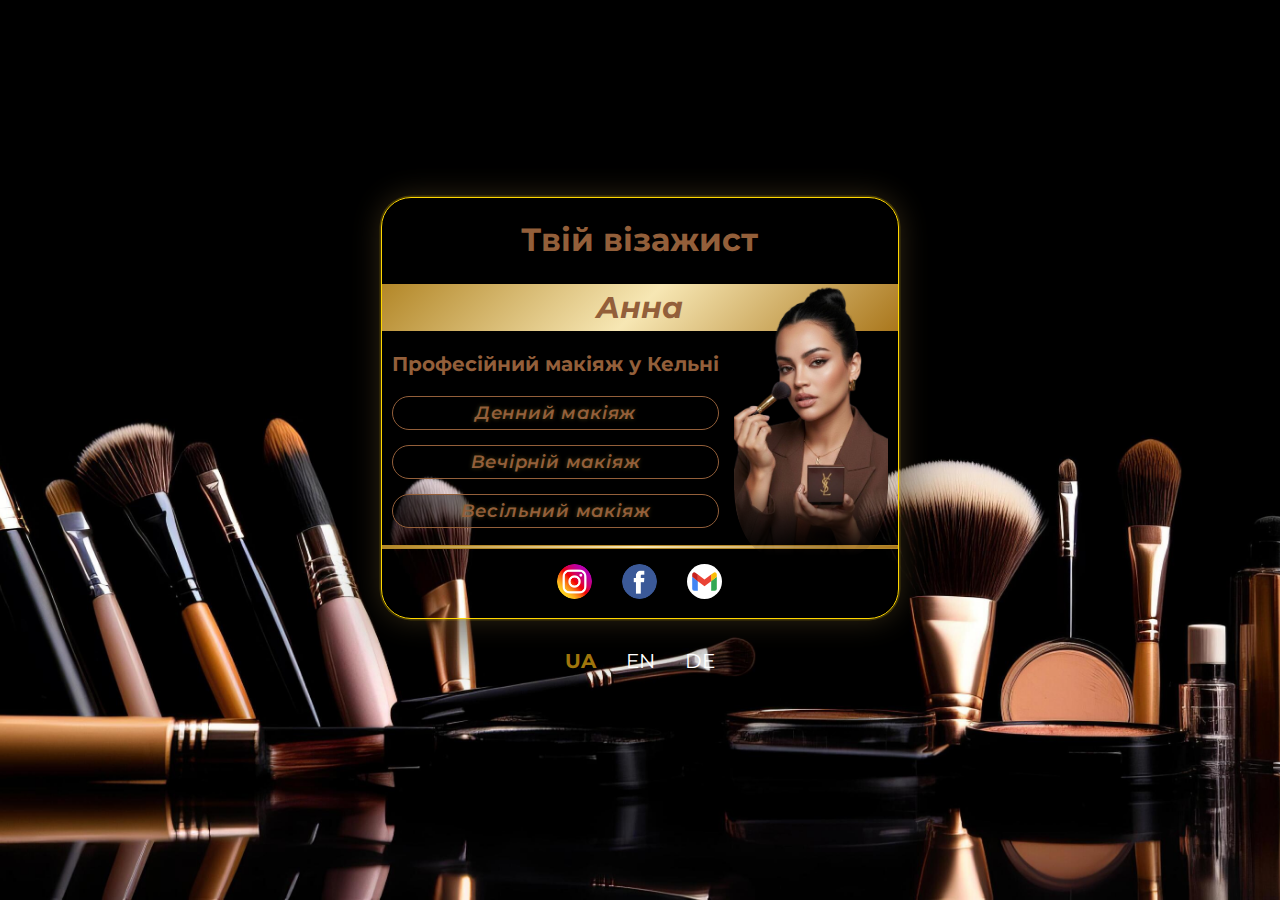
<file: index.html>
<!DOCTYPE html>
<html lang="en">
<head>
  <meta charset="UTF-8">
  <meta name="viewport" content="width=device-width, initial-scale=1.0">
  <title>Makeup</title>
  <link rel="stylesheet" href="style.css">
</head>
<body>
  <div class="wrapper">
    <div class="container">
      <h1>Твій візажист</h1>
      <h2 class="name">Анна</h2>
    <div class="block_container">
      <div class="block_text">
        <h3 class="block_title">Професійний макіяж у Кельні</h3>
          <div class="list">
             <ul>
            <li><a href="day_makeup.html">Денний макіяж</a></li>
            <li><a href="evening_makeup.html">Вечірній макіяж</a></li>
            <li><a href="wedding_makeup.html">Весільний макіяж</a></li>
          </ul>
          </div>
         
      </div>
      <div class="block_image">
        <img src="image/makeup_specialist.png" alt="photo">
      </div>
    </div>
    <div class="line">
      <p><span></span></p>
    </div>
     <div class="icons">
      <div class="instagram">
        <a href="#">
          <img src="icon/free-icon-social-15707749.png" alt="instagram">
        </a>
      </div>
      <div class="facebook">
        <a href="#">
          <img src="icon/free-icon-facebook-145802.png" alt="facebook">
        </a>
      </div>
      <div class="gmail">
        <a href="#">
          <img src="icon/gmail.svg" alt="gmail">
        </a>
      </div>
    </div>
    </div>

    <div class="buttons">
      <div class="ua">
        <a href="#" style="color:rgb(160, 118, 12);"><b>UA</b></a>
      </div>
      <div class="en">
        <a href="index_en.html">EN</a>
      </div>
      <div class="de">
        <a href="index_de.html">DE</a>
      </div>
    </div>
    
  </div>
  
  
</body>
</html>
</file>
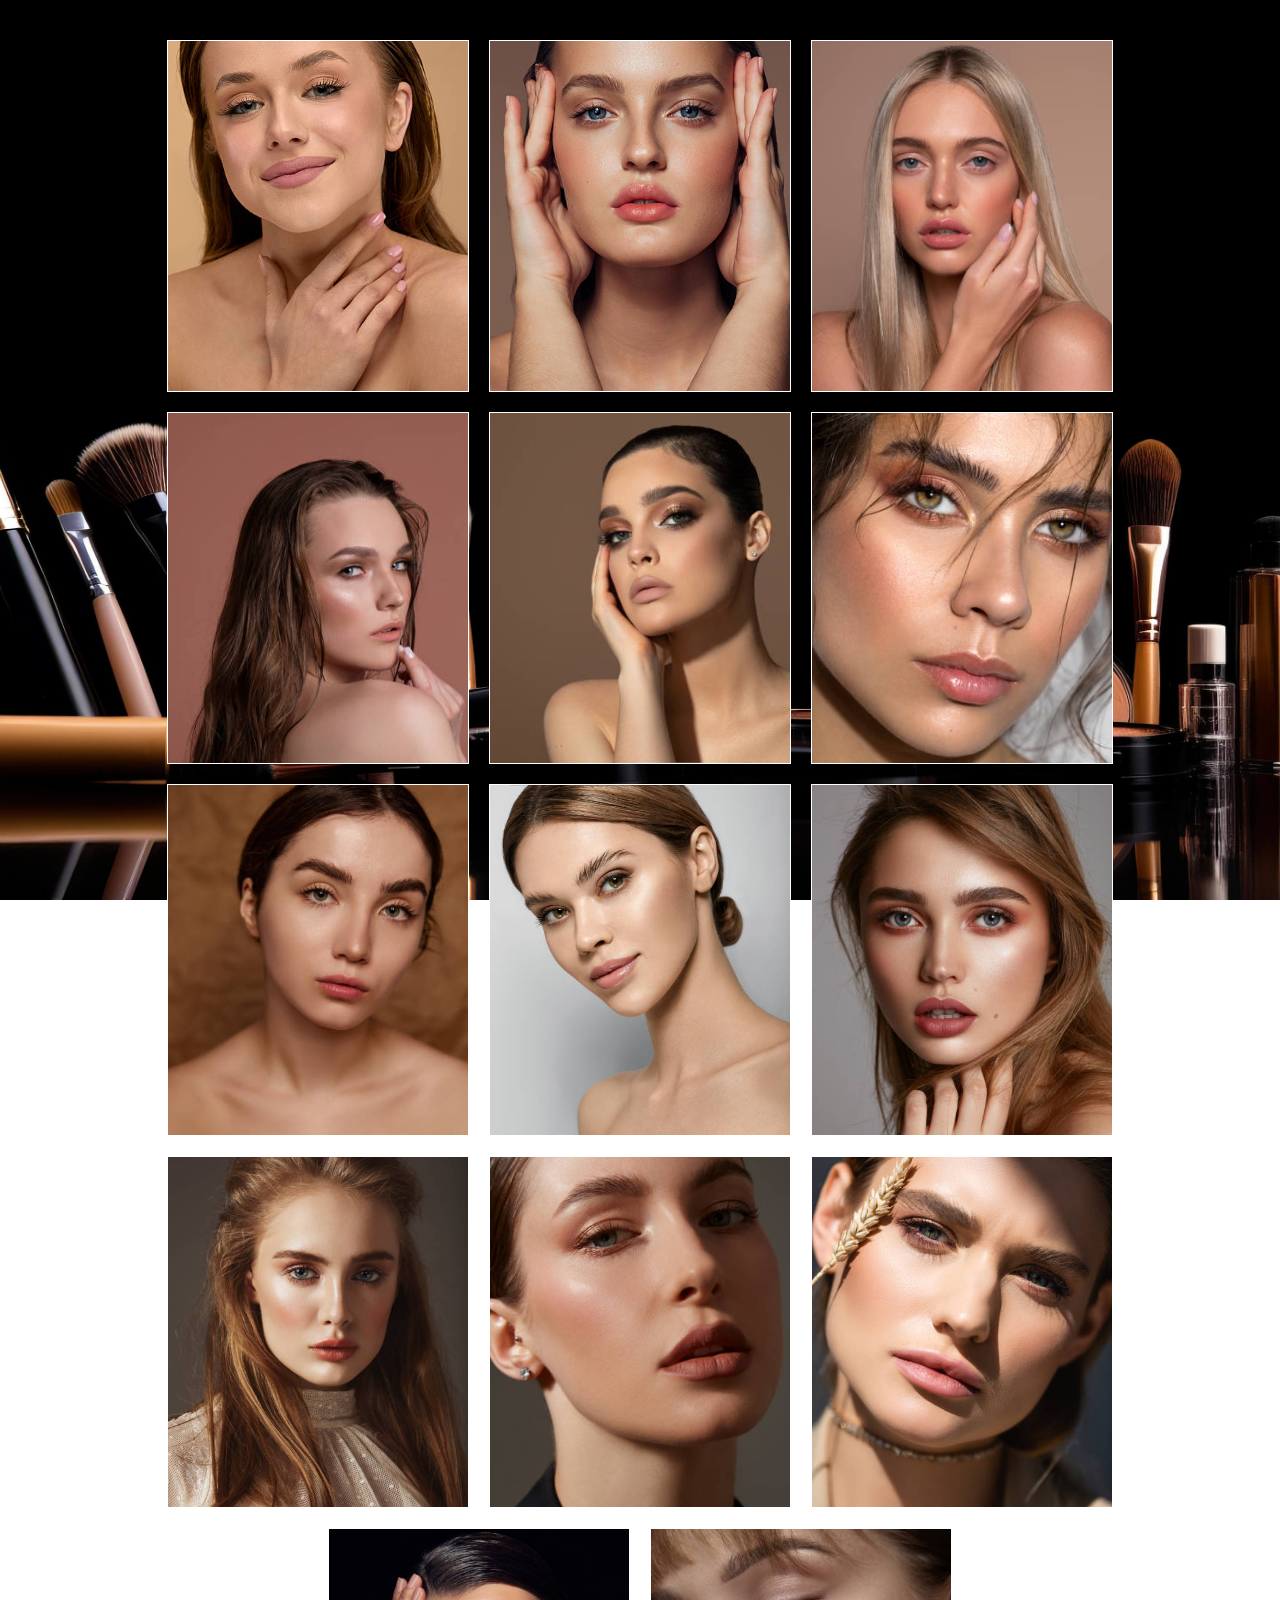
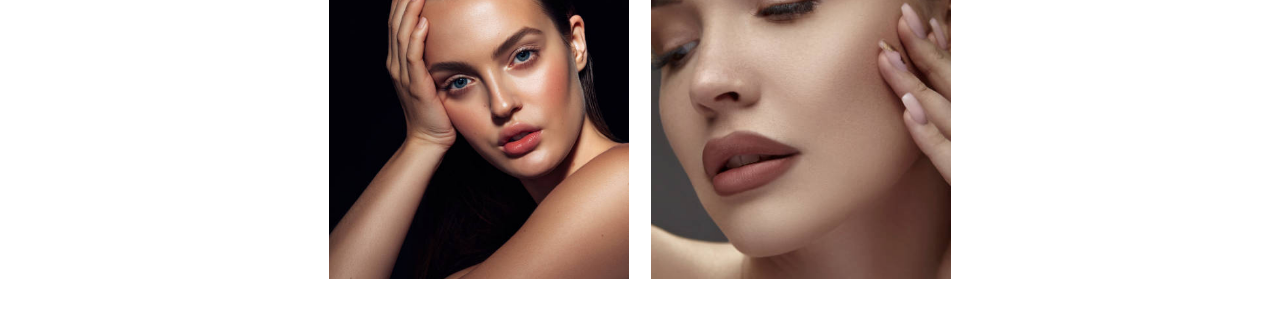
<file: day_makeup.html>
<!DOCTYPE html>
<html lang="en">
<head>
  <meta charset="UTF-8">
  <meta name="viewport" content="width=device-width, initial-scale=1.0">
  <title>Day Makeup</title>
  <link rel="stylesheet" href="makeup_portfolio.css">
</head>
<body>
  <div class="wrapper">
     <!-- <div class="arrow">
        <a href="index.html">
        <img src="icon/arrow.svg" alt="arrow">
        </a>
    </div> -->
    <div class="portfolio_container">
      <div class="portfolio">
        <div class="foto">
          <img src="image/day/1.jpg" alt="1">
        </div>
        <div class="foto">
          <img src="image/day/2.jpg" alt="2">
        </div>
        <div class="foto">
          <img src="image/day/3.jpg" alt="3">
        </div>
        <div class="foto">
          <img src="image/day/4.jpg" alt="4">
        </div>
        <div class="foto">
          <img src="image/day/5.jpg" alt="5">
        </div>
        <div class="foto">
          <img src="image/day/6.jpg" alt="6">
        </div>
        <div class="foto">
          <img src="image/day/7.jpg" alt="7">
        </div>
        <div class="foto">
          <img src="image/day/8.jpg" alt="8">
        </div>
        <div class="foto">
          <img src="image/day/9.jpg" alt="9">
        </div>
        <div class="foto">
          <img src="image/day/10.jpg" alt="10">
        </div>
        <div class="foto">
          <img src="image/day/11.jpg" alt="11">
        </div>
        <div class="foto">
          <img src="image/day/12.jpg" alt="12">
        </div>
        <div class="foto">
          <img src="image/day/13.jpg" alt="13">
        </div>
        <div class="foto">
          <img src="image/day/14.jpg" alt="14">
        </div>
      </div>
    </div>
  </div>
</body>
</html>
</file>
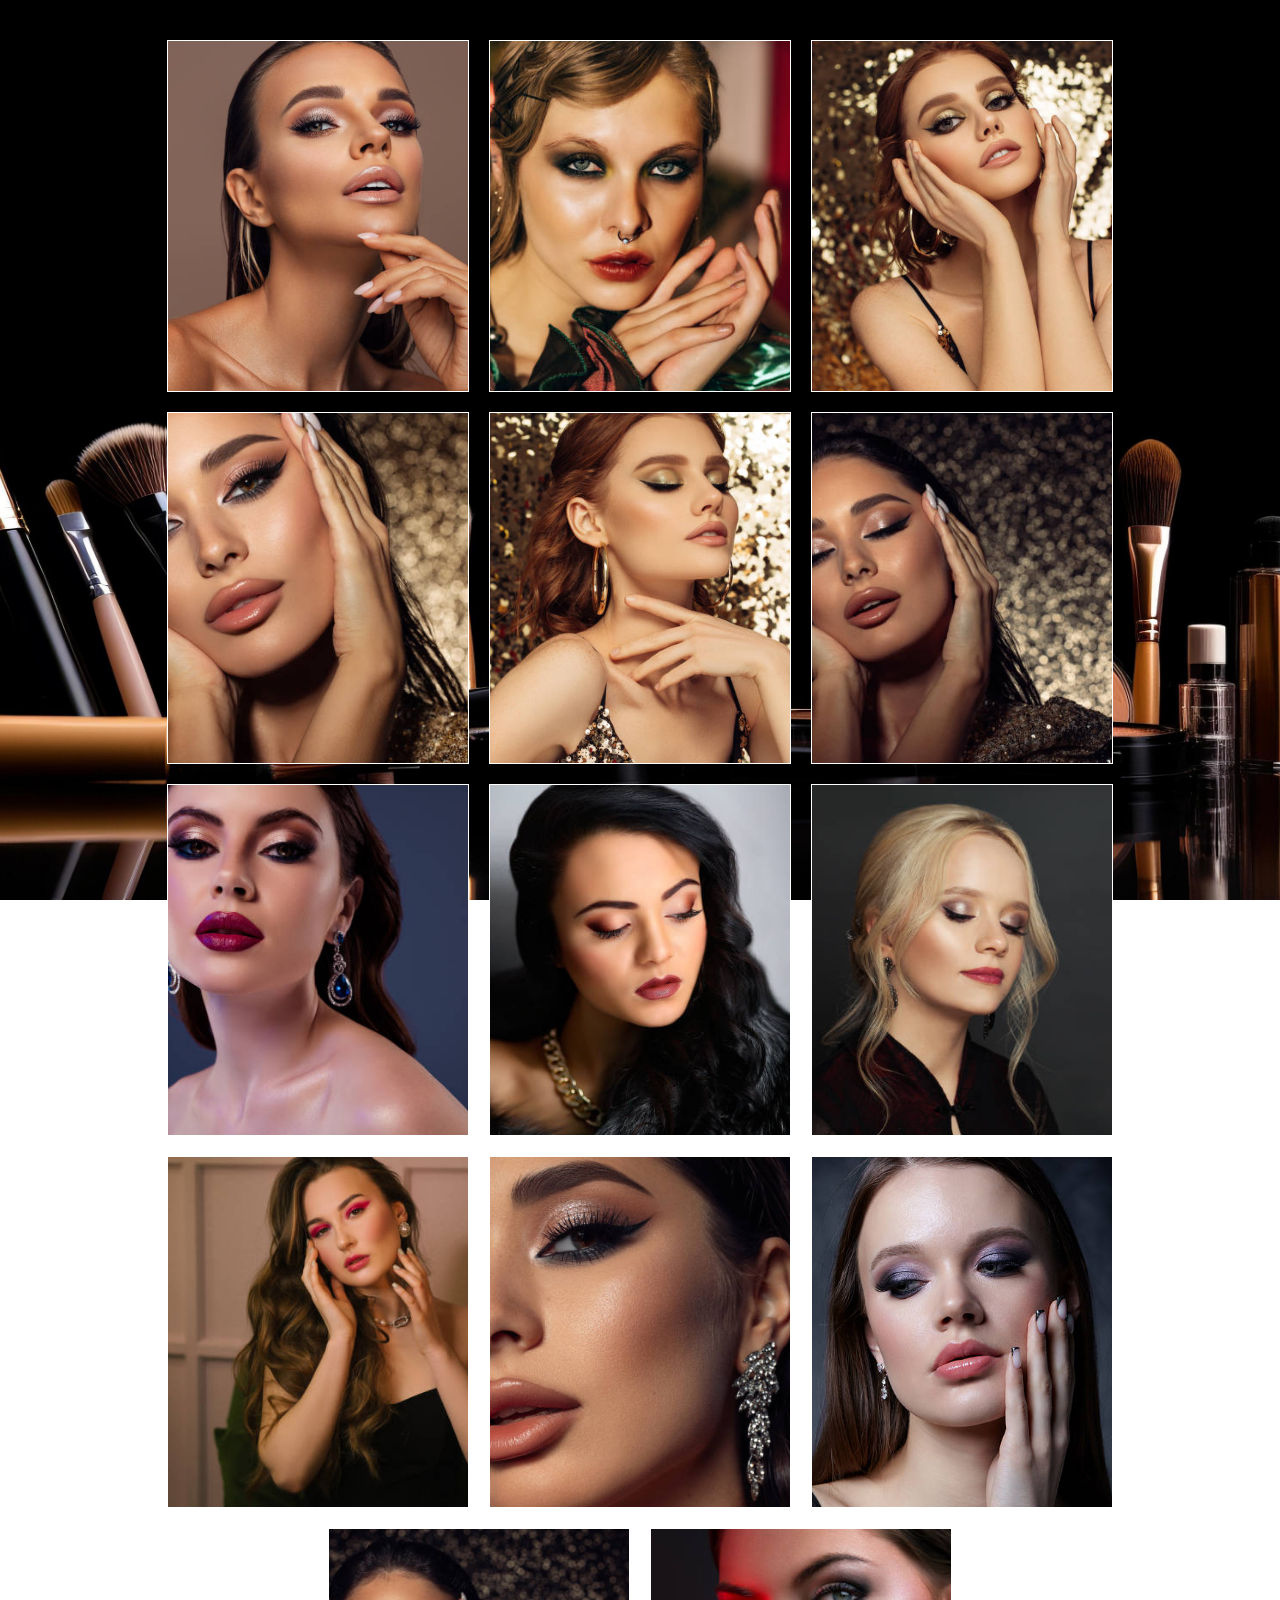
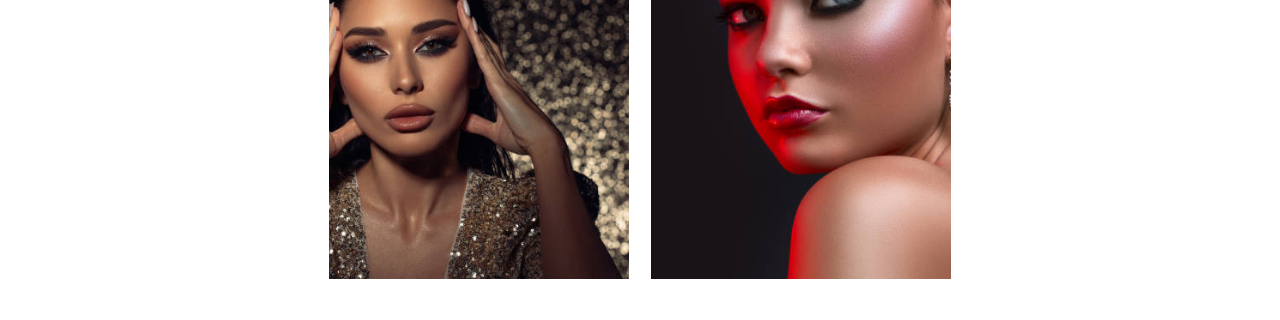
<file: evening_makeup.html>
<!DOCTYPE html>
<html lang="en">
<head>
  <meta charset="UTF-8">
  <meta name="viewport" content="width=device-width, initial-scale=1.0">
  <title>Evening Makeup</title>
  <link rel="stylesheet" href="makeup_portfolio.css">
</head>
<body>
  <div class="wrapper">
     <!-- <div class="arrow">
        <a href="index.html">
        <img src="icon/arrow.svg" alt="arrow">
        </a>
    </div> -->
    <div class="portfolio_container">
      <div class="portfolio">
        <div class="foto">
          <img src="image/evening/1.jpg" alt="1">
        </div>
        <div class="foto">
          <img src="image/evening/2.jpg" alt="2">
        </div>
        <div class="foto">
          <img src="image/evening/3.jpg" alt="3">
        </div>
        <div class="foto">
          <img src="image/evening/4.jpg" alt="4">
        </div>
        <div class="foto">
          <img src="image/evening/5.jpg" alt="5">
        </div>
        <div class="foto">
          <img src="image/evening/6.jpg" alt="6">
        </div>
        <div class="foto">
          <img src="image/evening/7.jpg" alt="7">
        </div>
        <div class="foto">
          <img src="image/evening/8.jpg" alt="8">
        </div>
        <div class="foto">
          <img src="image/evening/9.jpg" alt="9">
        </div>
        <div class="foto">
          <img src="image/evening/10.jpg" alt="10">
        </div>
        <div class="foto">
          <img src="image/evening/11.jpg" alt="11">
        </div>
        <div class="foto">
          <img src="image/evening/12.jpg" alt="12">
        </div>
        <div class="foto">
          <img src="image/evening/13.jpg" alt="13">
        </div>
        <div class="foto">
          <img src="image/evening/14.jpg" alt="14">
        </div>
      </div>
    </div>
  </div>
</body>
</html>
</file>
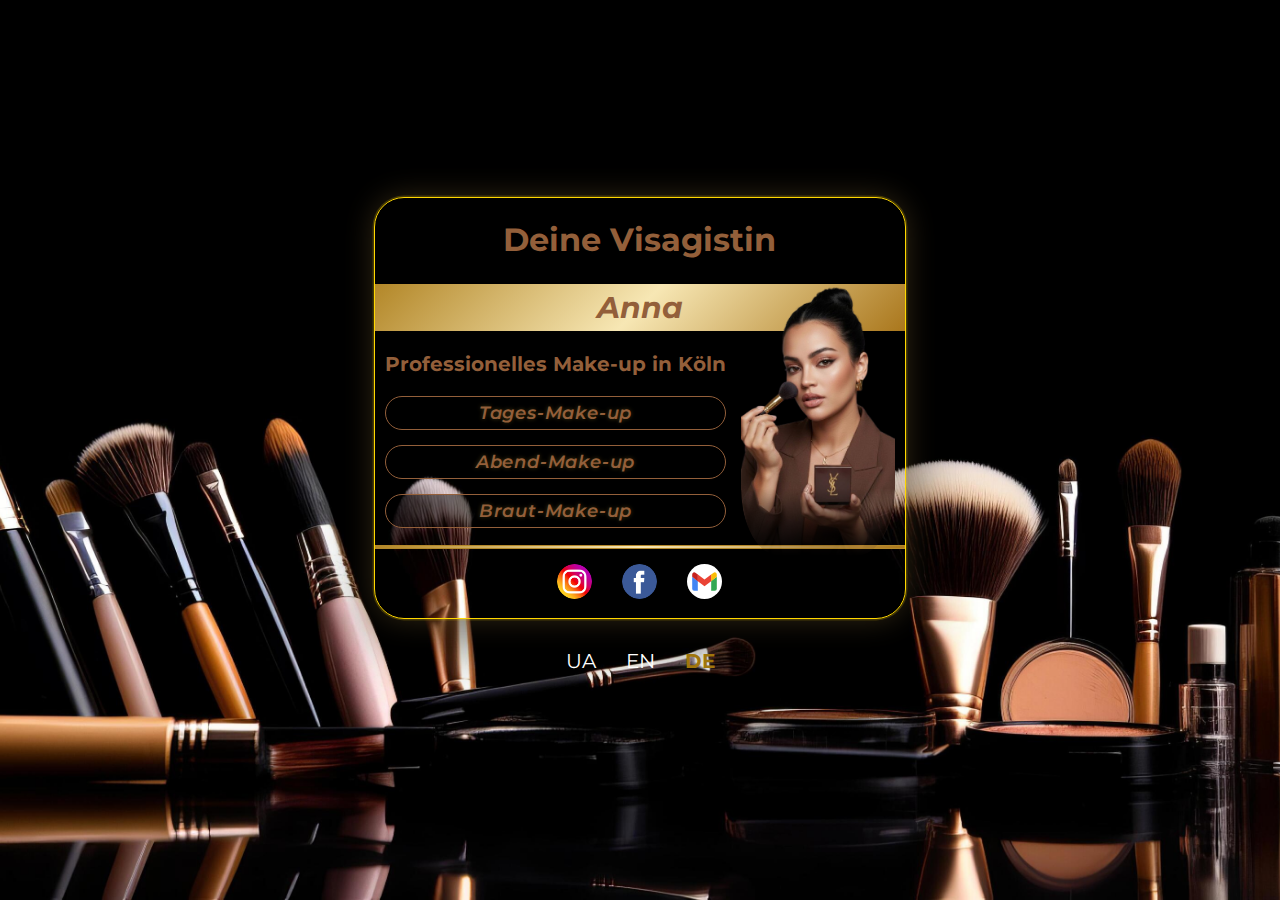
<file: index_de.html>
<!DOCTYPE html>
<html lang="en">
<head>
  <meta charset="UTF-8">
  <meta name="viewport" content="width=device-width, initial-scale=1.0">
  <title>Makeup</title>
  <link rel="stylesheet" href="style.css">
</head>
<body>
  <div class="wrapper">
    <div class="container">
      <h1>Deine Visagistin</h1>
      <h2 class="name">Anna</h2>
    <div class="block_container">
      <div class="block_text">
        <h3 class="block_title">Professionelles Make-up in Köln</h3>
          <div class="list">
             <ul>
            <li><a href="day_makeup.html">Tages-Make-up</a></li>
            <li><a href="evening_makeup.html">Abend-Make-up</a></li>
            <li><a href="wedding_makeup.html">Braut-Make-up</a></li>
          </ul>
          </div>
         
      </div>
      <div class="block_image">
        <img src="image/makeup_specialist.png" alt="photo">
      </div>
    </div>
    <div class="line">
      <p><span></span></p>
    </div>
     <div class="icons">
      <div class="instagram">
        <a href="#">
          <img src="icon/free-icon-social-15707749.png" alt="instagram">
        </a>
      </div>
      <div class="facebook">
        <a href="#">
          <img src="icon/free-icon-facebook-145802.png" alt="facebook">
        </a>
      </div>
      <div class="gmail">
        <a href="#">
          <img src="icon/gmail.svg" alt="gmail">
        </a>
      </div>
    </div>
    </div>

    <div class="buttons">
      <div class="ua">
        <a href="index.html">UA</a>
      </div>
      <div class="en">
        <a href="index_en.html">EN</a>
      </div>
      <div class="de">
        <a href="#" style="color:rgb(160, 118, 12)";><b>DE</b></a>
      </div>
    </div>
    
  </div>
  
  
</body>
</html>
</file>
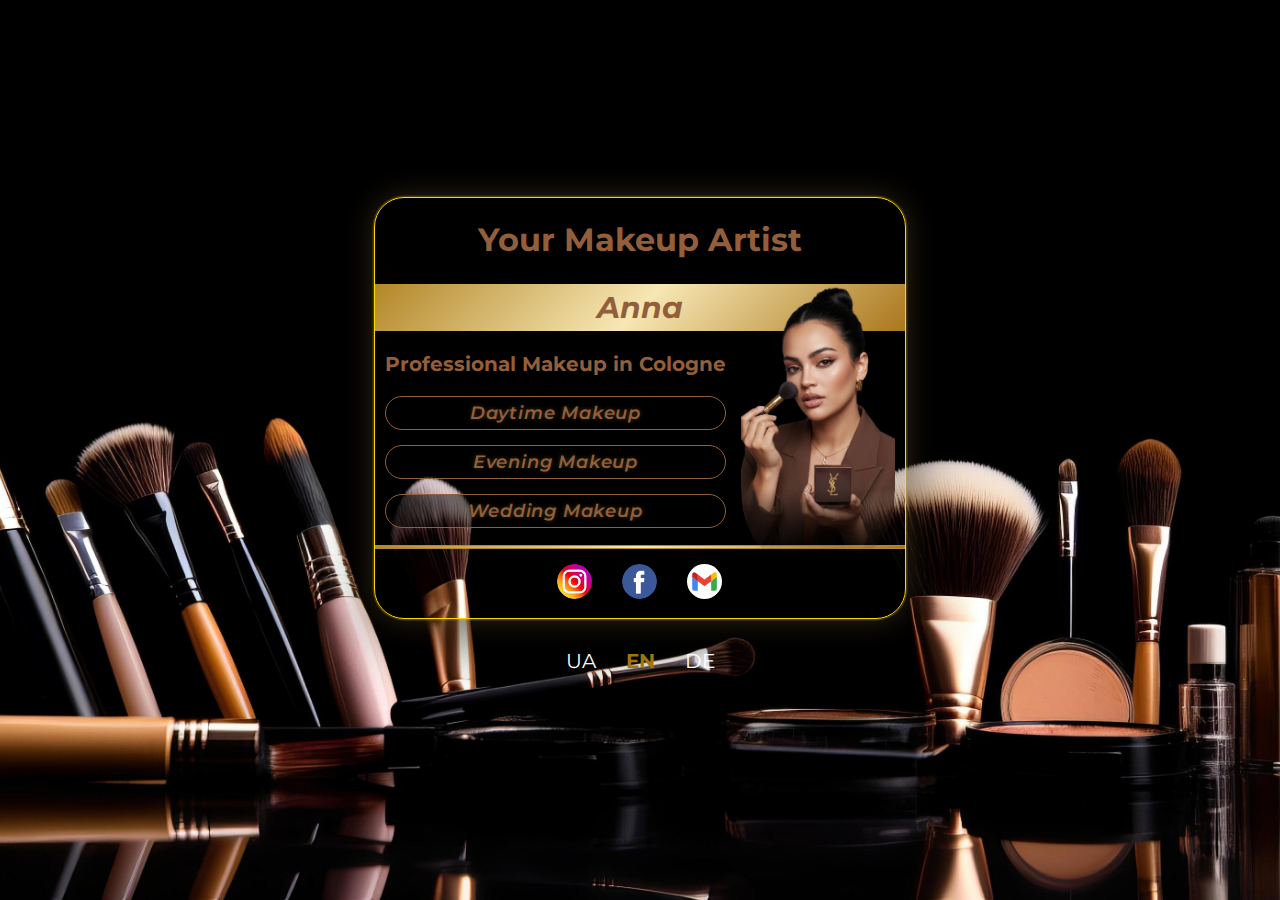
<file: index_en.html>
<!DOCTYPE html>
<html lang="en">
<head>
  <meta charset="UTF-8">
  <meta name="viewport" content="width=device-width, initial-scale=1.0">
  <title>Makeup</title>
  <link rel="stylesheet" href="style.css">
</head>
<body>
  <div class="wrapper">
    <div class="container">
      <h1>Your Makeup Artist</h1>
      <h2 class="name">Anna</h2>
    <div class="block_container">
      <div class="block_text">
        <h3 class="block_title">Professional Makeup in Cologne</h3>
          <div class="list">
             <ul>
            <li><a href="day_makeup.html">Daytime Makeup</a></li>
            <li><a href="evening_makeup.html">Evening Makeup</a></li>
            <li><a href="wedding_makeup.html">Wedding Makeup</a></li>
          </ul>
          </div>
         
      </div>
      <div class="block_image">
        <img src="image/makeup_specialist.png" alt="photo">
      </div>
    </div>
    <div class="line">
      <p><span></span></p>
    </div>
     <div class="icons">
      <div class="instagram">
        <a href="#">
          <img src="icon/free-icon-social-15707749.png" alt="instagram">
        </a>
      </div>
      <div class="facebook">
        <a href="#">
          <img src="icon/free-icon-facebook-145802.png" alt="facebook">
        </a>
      </div>
      <div class="gmail">
        <a href="#">
          <img src="icon/gmail.svg" alt="gmail">
        </a>
      </div>
    </div>
    </div>

    <div class="buttons">
      <div class="ua">
        <a href="index.html">UA</a>
      </div>
      <div class="en">
        <a href="#" style="color:rgb(160, 118, 12)";><b>EN</b></a>
      </div>
      <div class="de">
        <a href="index_de.html">DE</a>
      </div>
    </div>
    
  </div>
  
  
</body>
</html>
</file>
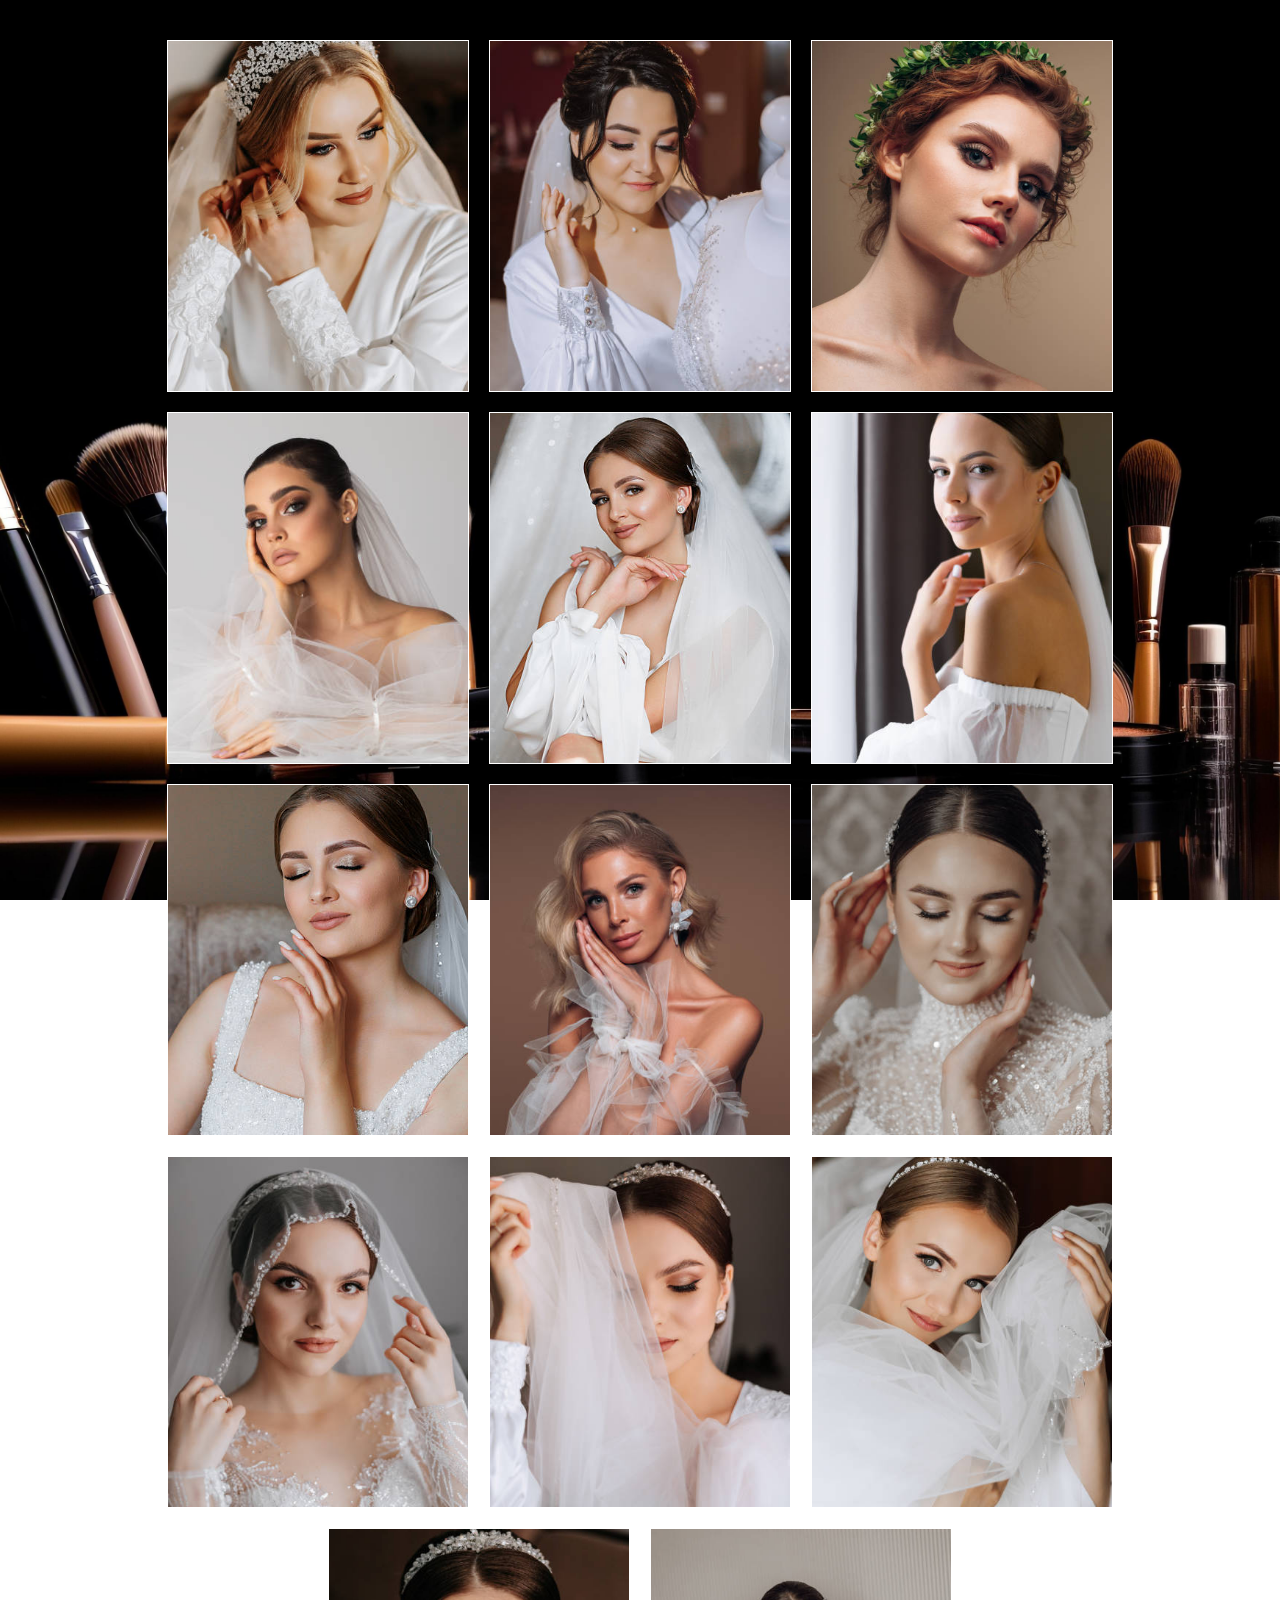
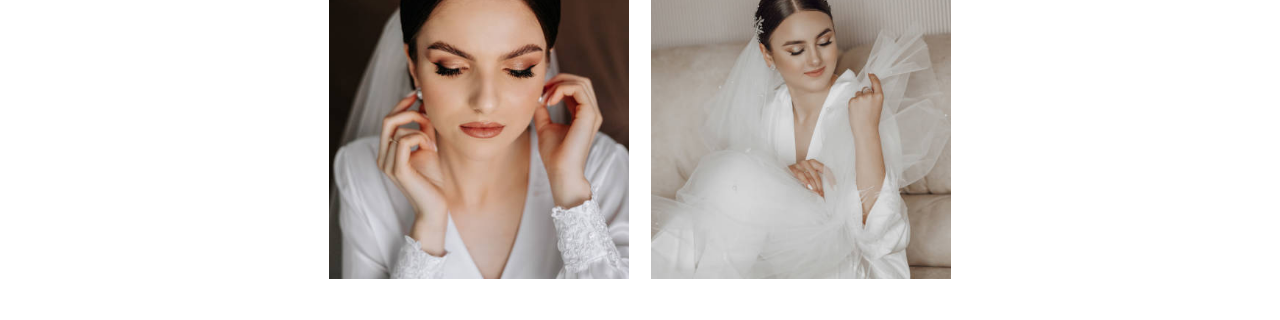
<file: wedding_makeup.html>
<!DOCTYPE html>
<html lang="en">
<head>
  <meta charset="UTF-8">
  <meta name="viewport" content="width=device-width, initial-scale=1.0">
  <title>Wedding Makeup</title>
  <link rel="stylesheet" href="makeup_portfolio.css">
</head>
<body>
  <div class="wrapper">
     <!-- <div class="arrow">
        <a href="index.html">
        <img src="icon/arrow.svg" alt="arrow">
        </a>
    </div> -->
    <div class="portfolio_container">
      <div class="portfolio">
        <div class="foto">
          <img src="image/wedding/1.jpg" alt="1">
        </div>
        <div class="foto">
          <img src="image/wedding/2.jpg" alt="2">
        </div>
        <div class="foto">
          <img src="image/wedding/3.jpg" alt="3">
        </div>
        <div class="foto">
          <img src="image/wedding/4.jpg" alt="4">
        </div>
        <div class="foto">
          <img src="image/wedding/5.jpg" alt="5">
        </div>
        <div class="foto">
          <img src="image/wedding/6.jpg" alt="6">
        </div>
        <div class="foto">
          <img src="image/wedding/7.jpg" alt="7">
        </div>
        <div class="foto">
          <img src="image/wedding/8.jpg" alt="8">
        </div>
        <div class="foto">
          <img src="image/wedding/9.jpg" alt="9">
        </div>
        <div class="foto">
          <img src="image/wedding/10.jpg" alt="10">
        </div>
        <div class="foto">
          <img src="image/wedding/11.jpg" alt="11">
        </div>
        <div class="foto">
          <img src="image/wedding/12.jpg" alt="12">
        </div>
        <div class="foto">
          <img src="image/wedding/13.jpg" alt="13">
        </div>
        <div class="foto">
          <img src="image/wedding/14.jpg" alt="14">
        </div>
      </div>
    </div>
  </div>
</body>
</html>
</file>
<file: style.css>
@import url('https://fonts.googleapis.com/css2?family=Montserrat:ital,wght@0,100..900;1,100..900&display=swap');
body{
  margin: 0;
  padding: 0;
  box-sizing: border-box;
  font-family: "Montserrat",sans-serif;
  background-image: url(image/f1.jpg);
  background-size: cover;
  background-position: top center;
  color: rgb(147, 95, 58);
  
}
.wrapper {
  height: 100vh;
  display: flex;
  align-items: center;
  justify-content: center;
  flex-direction: column;
}
.container{
  border-radius: 30px;
  background-color: rgba( 255, 255, 255, 0.0.5);
  margin-top: 50px;
  box-shadow:
    0 0 0 1.5px rgba(255, 215, 0, 0.2),
    0 0 30px rgba(255, 200, 100, 0.2),
    0 20px 60px rgba(0, 0, 0, 0.6);
  border: 0.5px solid gold;
  margin: 0px 20px;

}
h1{
  text-align: center;
  text-shadow: 2px 2px 6px rgba( 0, 0, 0.2);
}
.name{
  font-size: 30px;
  background: linear-gradient(135deg, #b38728, #f7e7b4, #aa771c);
  text-align: center;
  padding: 5px;
  font-style: oblique;
}
.block_title{
  text-align: center;
  text-shadow: 2px 2px 6px rgba( 0, 0, 0.2);
  font-size: 20px;
}

.block_container {
  display: flex;
  flex-direction: row;
  max-width:700px;
  max-height: 400px;
  justify-content: center;
  align-items: center;
  padding: 10px;
  gap: 15px;
  margin-top: -50px;
  
}
.block_text {
  flex: 1 1 70%;
  text-align: center;
  
}
.list ul {
  display: flex;
  flex-direction: column;
  gap: 15px;
  padding: 0;
}
.list li{
  border-radius: 30px;
  padding: 5px;
  list-style: none; 
  font-size: 18px;
  cursor: pointer;
  font-style: oblique;
  font-weight: 600;
  letter-spacing: 0.8px;
  text-shadow: 0 0 4px rgba(212,175,55,0.3);
  background-color: rgba(0, 0, 0, 0.5);
  border: 1px solid rgb(147, 95, 58);
}
.list li a{
text-decoration: none;
color: rgb(147, 95, 58);
}
.list li:hover{
  background: linear-gradient(135deg, #b38728, #f7e7b4, #aa771c);
  transition: 0.3s ease;
}
.block_image {
  flex: 1 1 30%;
}
.block_image img{
  height: 270px;
  /* Плавне зникання знизу */
  -webkit-mask-image: linear-gradient(to bottom, 
      black 70%, 
      transparent 100%);
  mask-image: linear-gradient(to bottom, 
      black 75%, 
      transparent 100%);
      border-radius: 25%;
      margin-top: -30px;
}
.line {
  font-size: 2px;
  border: 0.5px solid #b38728;
  background: linear-gradient(135deg, #b38728, #f7e7b4, #aa771c);
  margin-top: -25px;
  

}
.line span{
  background: linear-gradient(135deg, #b38728, #f7e7b4, #aa771c);
  
}
.icons {
  display: flex;
  flex-direction: row;
  justify-content: center;
  gap: 30px;
  margin: 15px 0px 15px 0px;
  cursor: pointer;
}

.icons img{
width: 35px;
border-radius: 100%;

}
.icons img:hover{
 filter: drop-shadow(0 0 5px gold);
 transition: 0.3s ease;
}

.facebook {
}
.gmail {
}

.buttons {
  display: flex;
  flex-direction: row;
  gap: 30px;
  margin: 30px;
}
.buttons a{
  text-decoration: none;
  font-size: 20px;
  color: #fff;
  cursor: pointer;
}
.buttons a:hover{
  filter: drop-shadow(0 0 5px gold);
  transition: 0.3s ease;
  
}
.ua {
}
.en {
}
.de {
}
</file>
<file: makeup_portfolio.css>
body{
  margin: 0;
  padding: 0;
  box-sizing: border-box;
  background-image: url(image/f1.jpg);
  background-repeat: no-repeat;
  background-size: cover;
  background-position: top center;
  background-attachment: fixed;
}
.arrow img{
  width: 40px;
  margin: 20px;
  cursor: pointer;
}
.wrapper{
  max-width: 1180px;
  margin: 0 auto;
  



}
.portfolio_container {
}
.portfolio {
  display: flex;
  flex-direction: row;
  flex-wrap: wrap;
  gap: 20px;
  justify-content: center;
  align-items: center;
  margin: 40px 15px;


}
.foto {
}
.foto img{
  width: 300px;
  height: 350px;
  object-fit: cover;
  display: block;
  border: 1px solid #fff;
}
</file>
